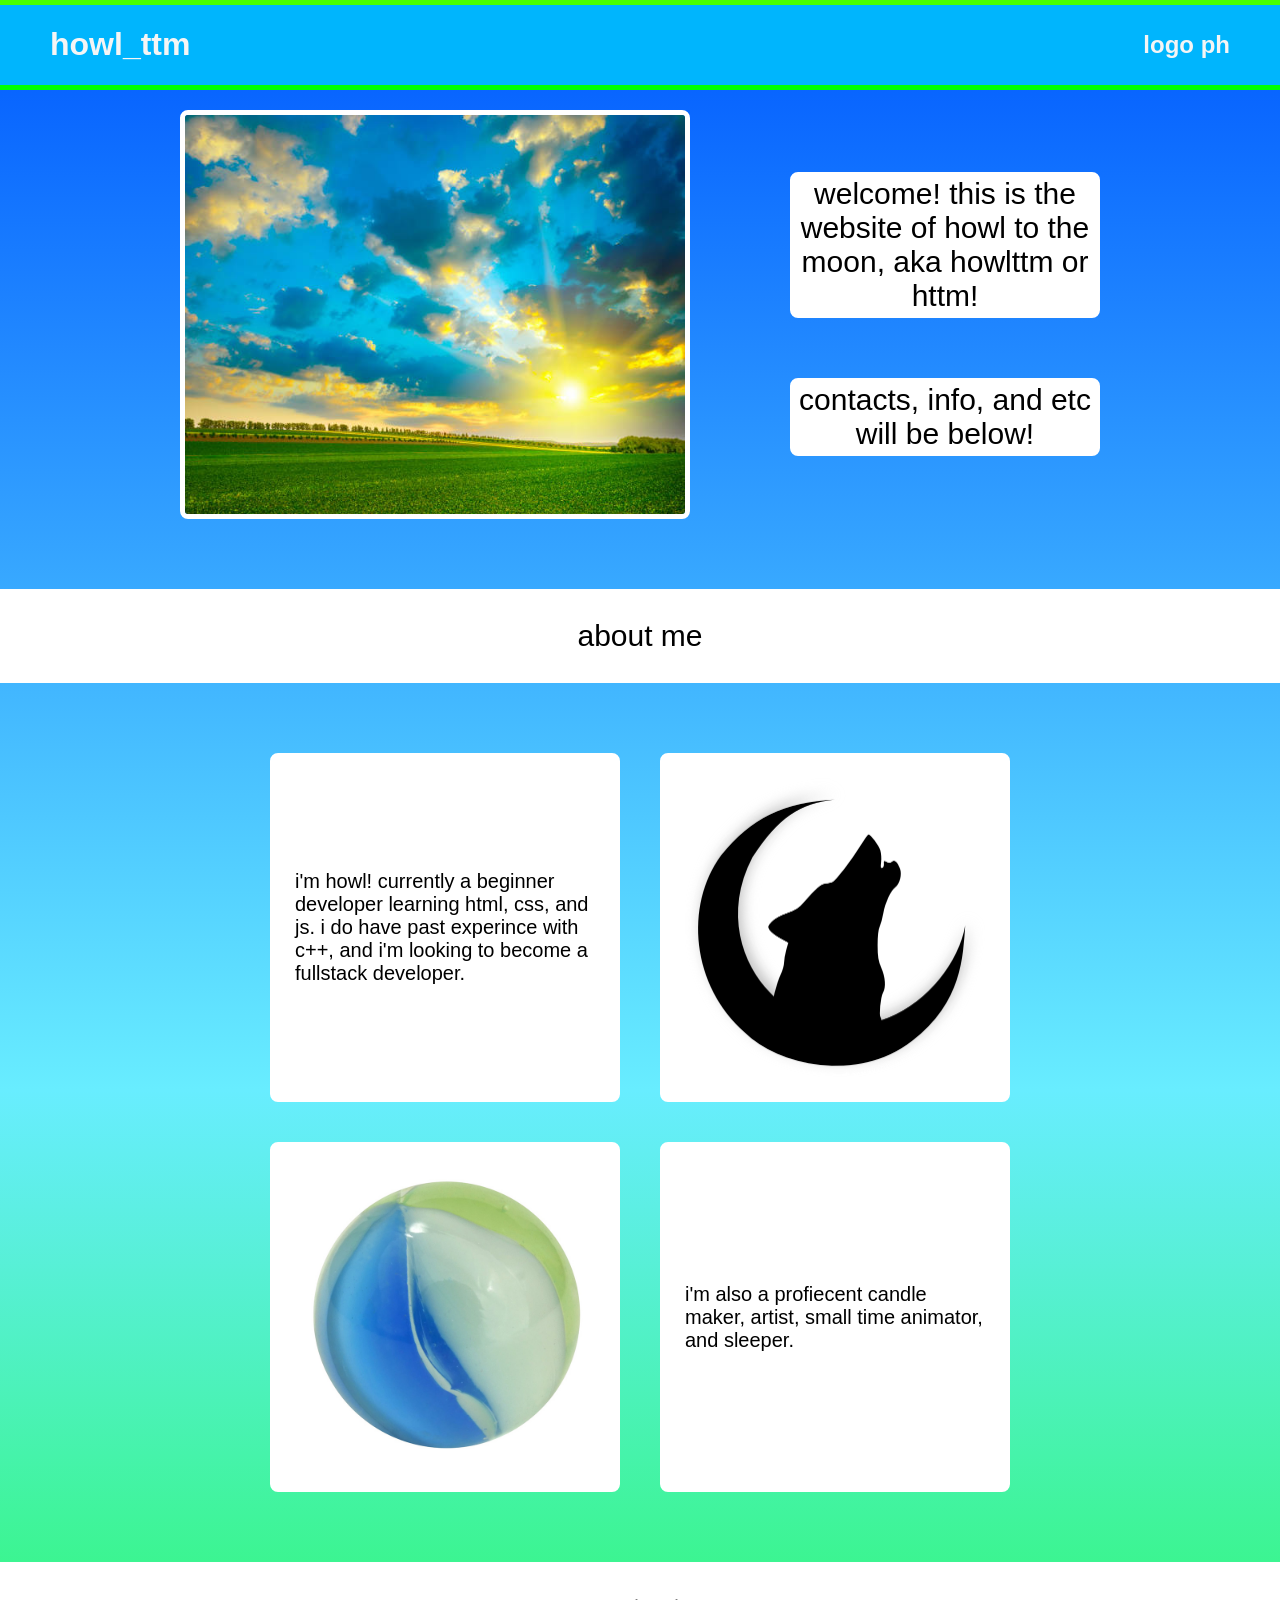
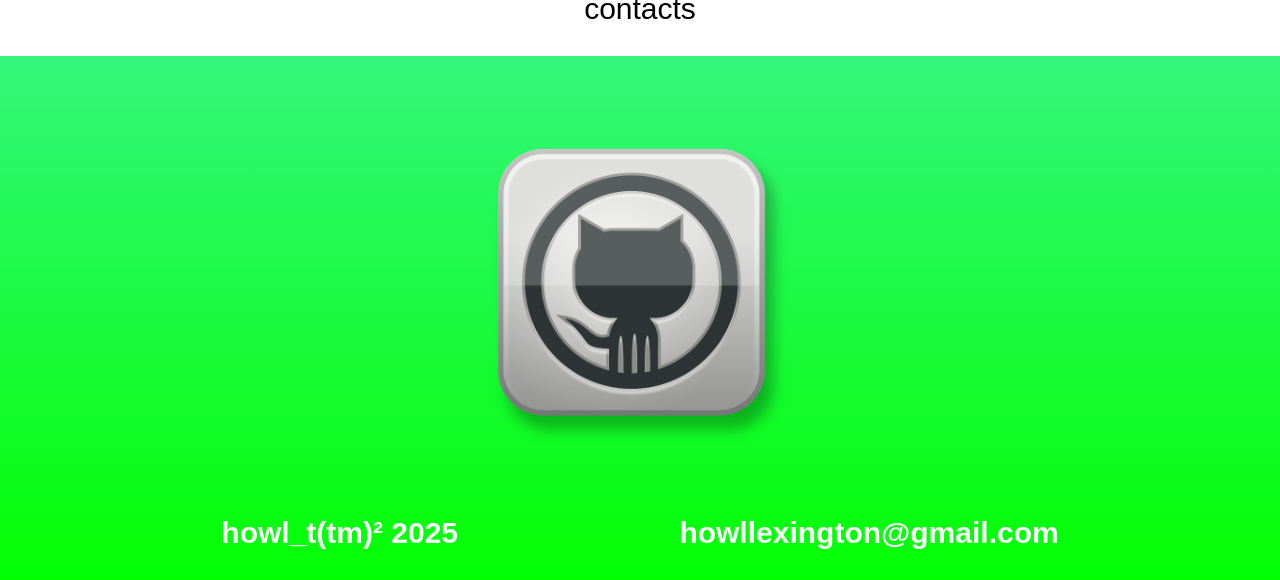
<file: index.html>
<!DOCTYPE html>
<html lang="en">
<head>
    <meta charset="UTF-8">
    <meta name="viewport" content="width=device-width, initial-scale=1.0">
    <link rel="stylesheet" href="style.css">
    <title> howl's plaza </title>
</head>
<body>

<div class="navi">

    <div>
        <h1> howl_ttm </h1>
    </div>

    <div>
        <h2> logo ph </h2>
    </div>

   

</div>


<div class="generalV">

    <div class="filling">

        <div class="generalH"> 

            <img src="imgs/grassy.jpg" alt="beauitful sunset morning in an open field" class="textbox" id="grassy">

        </div>

        <div class="generalV">

            <div class="generalH">

                <p class="textbox" id="bigFont"> welcome! this is the website of howl to the moon, aka howlttm or httm! </p>

            </div>

            <div class="generalH">

                <p class="textbox" id="bigFont"> contacts, info, and etc will be below! </p>
        </div>



    </div>





    </div>

</div>

<div class="cream" >
    <p> about me </p>
</div>

<div class="generalH">

    <div class="textbox" id="smallFont" >

        i'm howl! currently a beginner developer
        learning html, css, and js. i do have past 
        experince with c++, and i'm looking to become a 
        fullstack developer.
    </div>

    <img src="imgs/howling_wolf.png" class="textbox" id="smallFont" >

</div>

<div class="generalH">

    <img src="imgs/marble.jpg" class="textbox" id="smallFont">

    <div class="textbox" id="smallFont" >

        i'm also a profiecent candle maker, artist,
        small time animator, and sleeper.

    </div>

</div>



<div class="cream">

    <p> contacts </p>


</div>

<div class="generalH">

<div class="generalV">

    <div class="generalH">

        
       
         <a href="https://github.com/Howl-to-the-moon"> <img src="imgs/githubLogo.png"  id="smallFont"> </a>    
        
       
        
       
    </div>

    <div class="generalH">



    </div>

</div>



</div>

</div>


<div class="footer">

    <p> howl_t(tm)² 2025     </p>
    <p> howllexington@gmail.com </p>

</div>


</html>
</file>
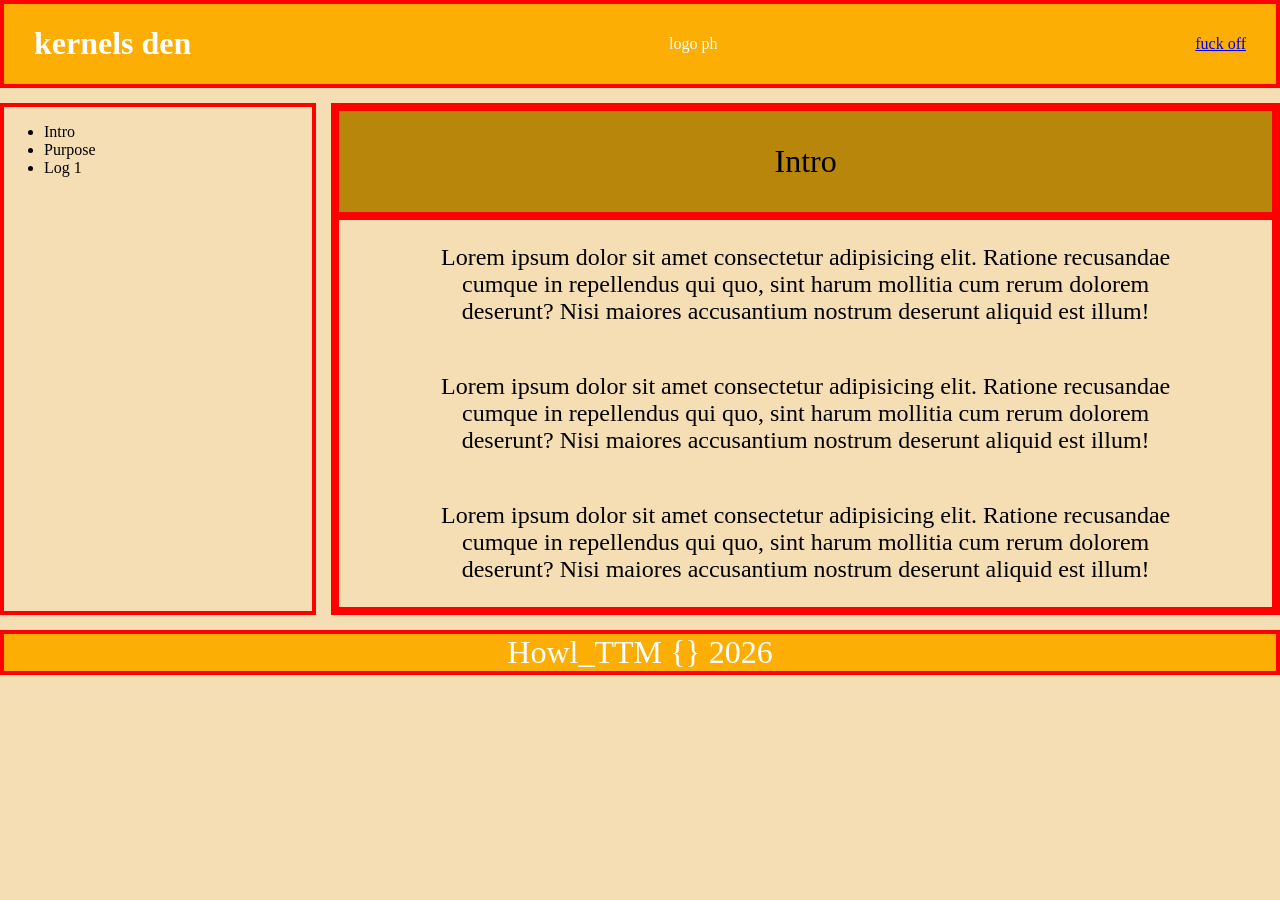
<file: dorfic.html>
<!DOCTYPE html>
<html lang="en">
<head>
    <meta charset="UTF-8">
    <meta name="viewport" content="width=device-width, initial-scale=1.0">
    <link rel="stylesheet" href="dorfic.css">
    <title>kernels den</title>
</head>
<body>

    <div class="containerOne">

        <div class="header">

            <h1> kernels den</h1>
            <p> logo ph</p>
            <p><a href="index.html"  id="headerLink">fuck off</a></p>
        </div>

        <div class="sideSelect">
                <ul>
                    <li>Intro</li>
                    <li>Purpose</li>
                    <li> Log 1</li>
                </ul>
        </div>

        <div class="article">
            <div class="articleHead">
                <p>Intro</p>
            </div>
            <div class="content">

                <p>Lorem ipsum dolor sit amet consectetur adipisicing elit. Ratione recusandae cumque in repellendus qui quo, sint harum mollitia cum rerum dolorem deserunt? Nisi maiores accusantium nostrum deserunt aliquid est illum!</p>

                <p>Lorem ipsum dolor sit amet consectetur adipisicing elit. Ratione recusandae cumque in repellendus qui quo, sint harum mollitia cum rerum dolorem deserunt? Nisi maiores accusantium nostrum deserunt aliquid est illum!</p>

                <p>Lorem ipsum dolor sit amet consectetur adipisicing elit. Ratione recusandae cumque in repellendus qui quo, sint harum mollitia cum rerum dolorem deserunt? Nisi maiores accusantium nostrum deserunt aliquid est illum!</p>

            </div>
        </div>
        

        <div class="footer">
            Howl_TTM {} 2026
        </div>

    </div>
    
    <script src="dorfic.js"></script>
</body>
</html>
</file>
<file: style.css>
body {
    margin: 0px;
    font-family: Arial, Helvetica, sans-serif;
    background-image: linear-gradient(rgb(0, 89, 255), rgb(104, 237, 255), rgb(2, 255, 2));
    background-size: cover;
    background-repeat: no-repeat;
    background-position: center;
}

ul {
    list-style: none;
}

a {
    text-decoration: none;
}



.navi {
    display: flex;
    align-items: center;
    justify-content: space-between;
    background-color: rgb(0, 181, 253);
    border-bottom: 5px solid rgb(0, 255, 0);
    border-top: 5px solid rgb(72, 255, 0);
    color: whitesmoke;
    padding: 0px 50px;
    flex-wrap: wrap;

}

.links {
    display: flex;
    gap: 20px;
    font-size: large;
}

.filling {
    display: flex;
    
    justify-content: center;
    gap: 100px;

    padding: 20px;

    flex: 1;
}

.generalH {
    display: flex;
    justify-content: center;
   
}

.generalV {
    display: flex;
    flex-direction: column;
    align-items: center;
    justify-content: center;
}


.footer {
    display: flex;
    justify-content: space-evenly;
    background-color: rgb(2, 255, 2)s;
    flex: 0;
    color: white;
    font-weight: 800;
    font-size: 30px;
}

.cream {
    
    background-color: white;
    font-size: 30px;
    display: flex;
    justify-content: center;
    align-items: center;
    flex: 0;
    margin: 50px 0px;
}

.textbox {
    border-radius: 8px;
    background-color: white;
    border: solid 5px white;
}

#grassy {
    border-radius: 8px;
    width: 500px;
}



#bigFont {
    font-size: 30px;
    text-align: center;
    width: 300px;
}

#smallFont {

    display: flex;
    align-items: center;
    justify-content: center;
    font-size: 20px;
    width: 300px;
    padding: 20px;
    margin: 20px;
}
</file>
<file: dorfic.css>
/* Imports */

/*Elements*/

body{
    padding: 0;
    margin: 0;
    background-color: wheat;
}


/*Classes*/

.containerOne{
    display: grid;
    grid-template-columns: 1fr 3fr;
    gap: 15px;
}

.header{
    grid-column: 1 / 3;
    display: flex;
    justify-content: space-between;
    align-items: center;
    padding: 0px 30px;
    background-color: rgb(252, 174, 5);
    color: white;
   
}

.link{
    text-decoration: none;

}


.sideSelect{
    grid-column: 1 / 2;
}



.article{
    grid-column: 2 / 3;
   
    
}

.articleHead{
    display: flex;
    justify-content: center;
    background-color: darkgoldenrod;
    font-size: 2rem
}

.content{
    display: flex;
    flex-flow: column;
    align-items: center;
    justify-content: center;
}

.content p {
    width: 80%;
    text-align: center;
    font-size: 1.5rem;
}

.footer{
    grid-column: 1 / 3;
    display: flex;
    justify-content: center;
    background-color: rgb(252, 174, 5);
    color: white;
    font-size: 32px;
}

/* so i can see shit */

.header, .sideSelect, .articleHead, .article, .content,  .footer{
    border: 4px solid red;

}

/*Ids*/
</file>
